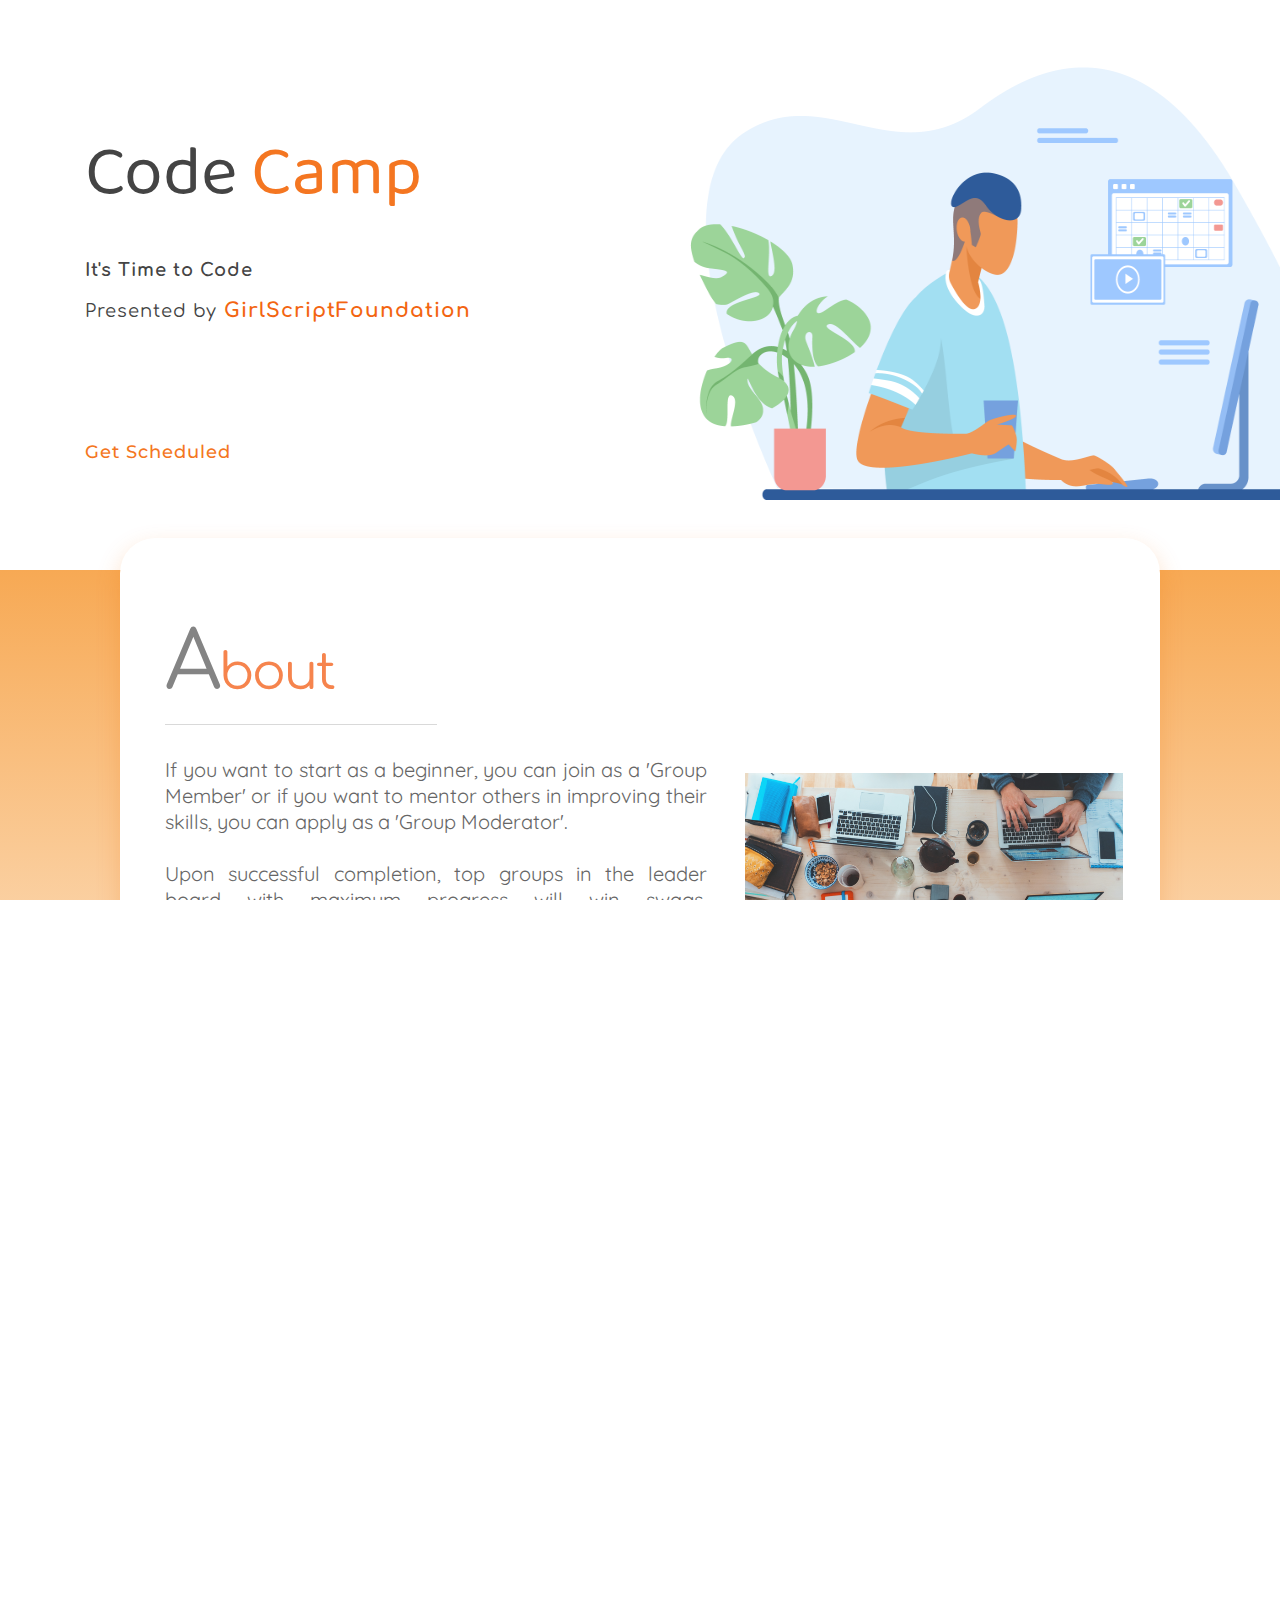
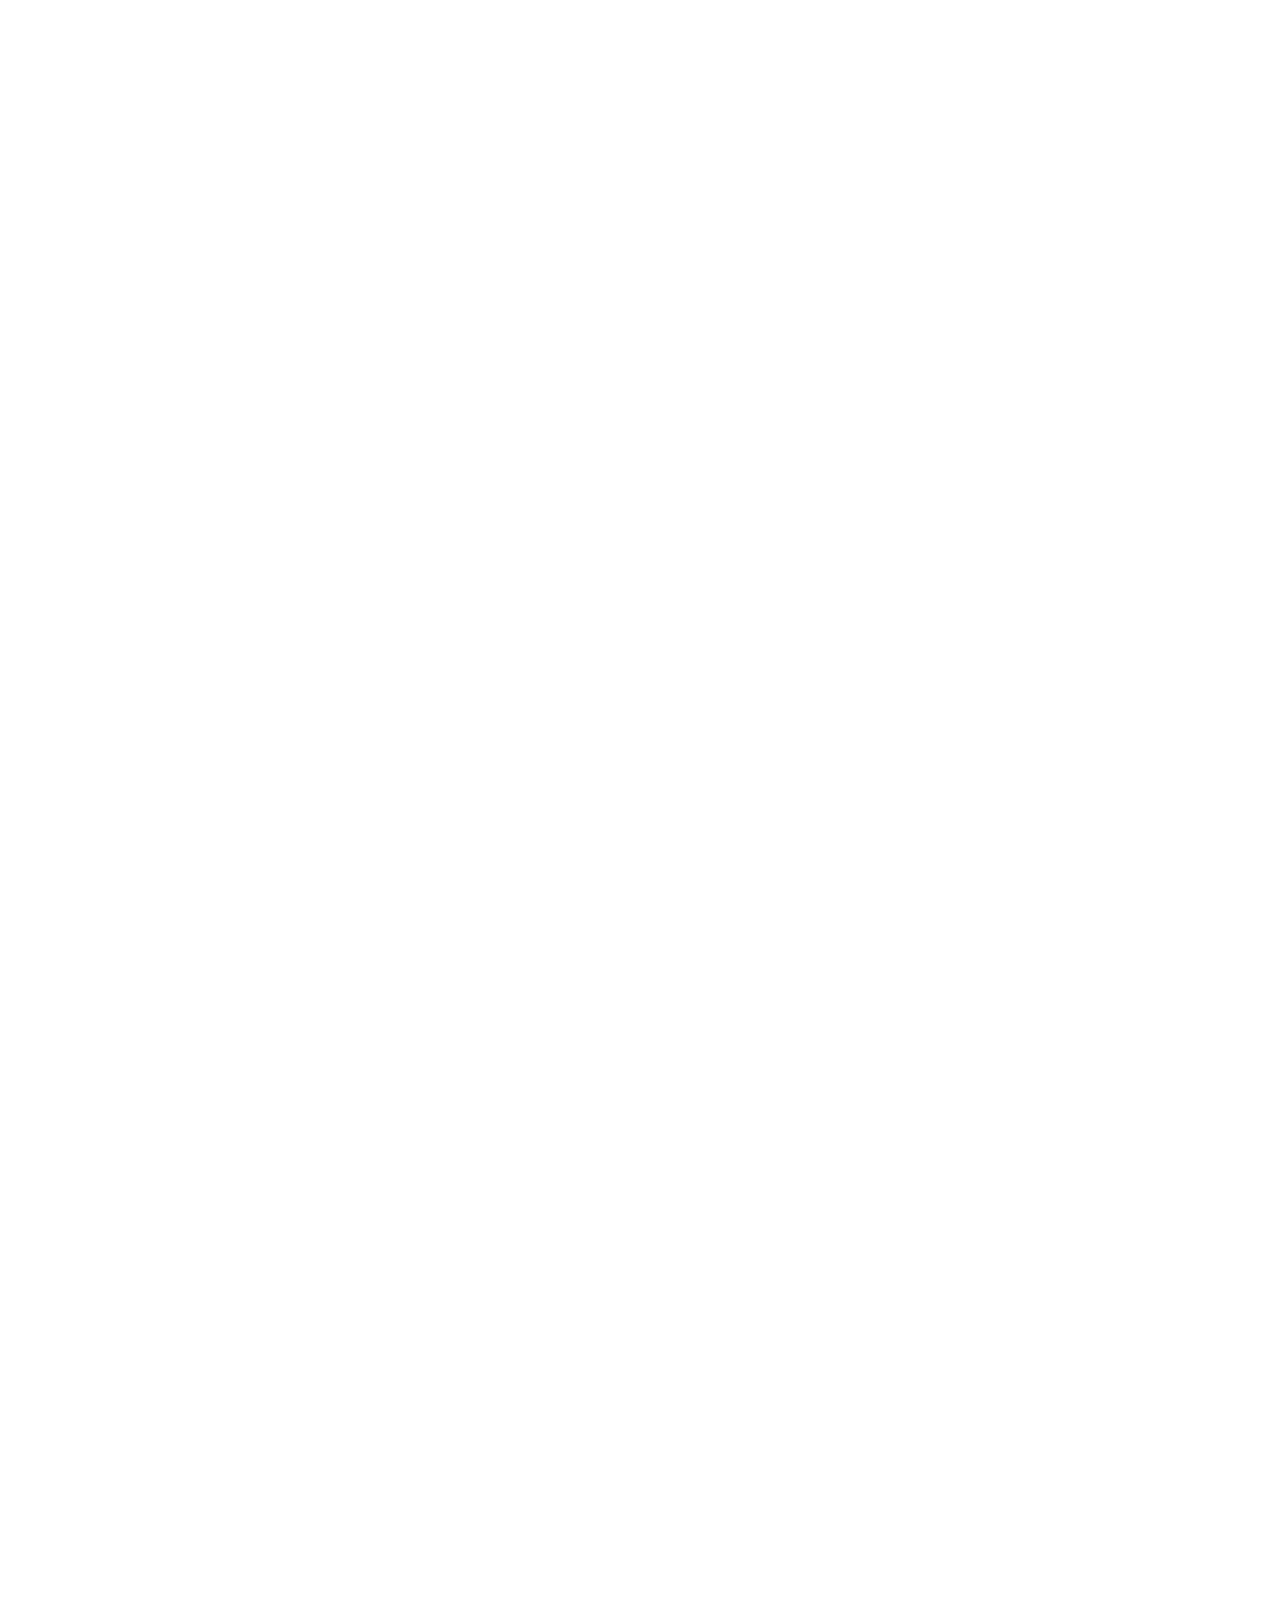
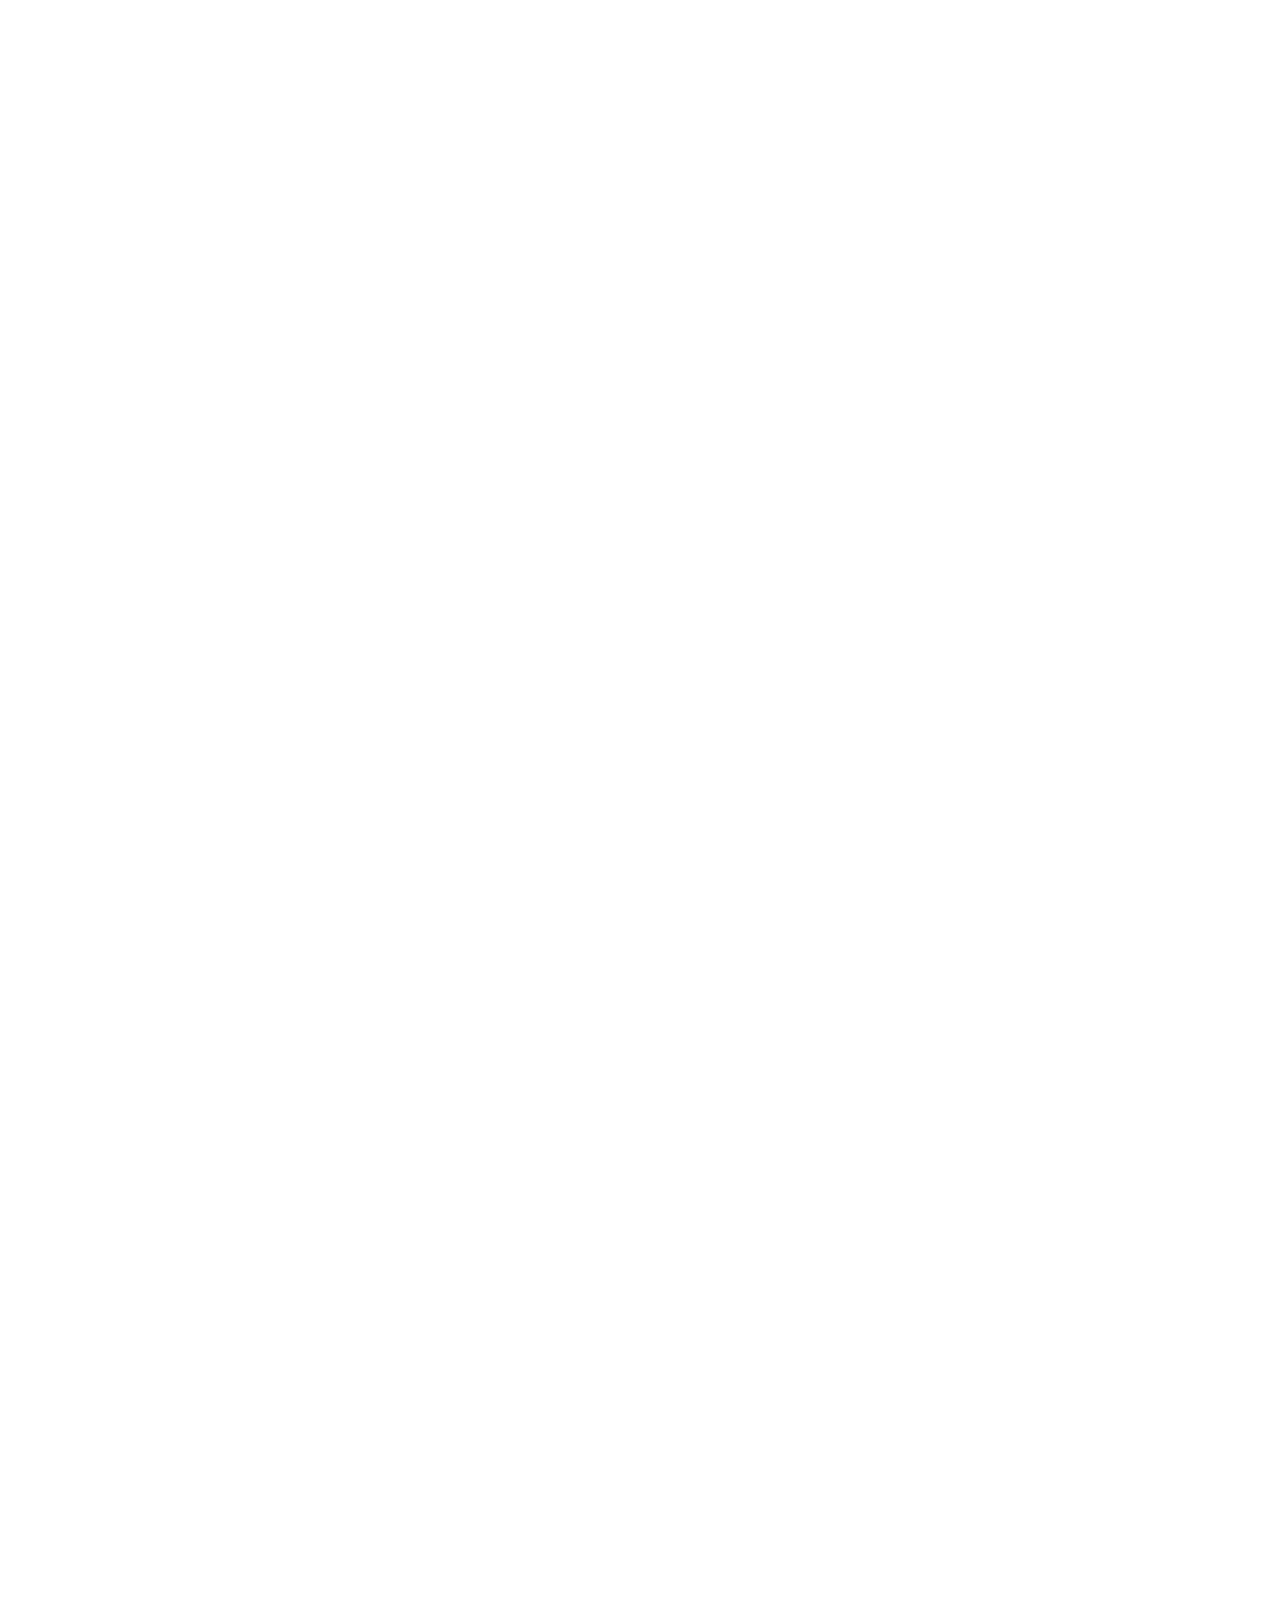
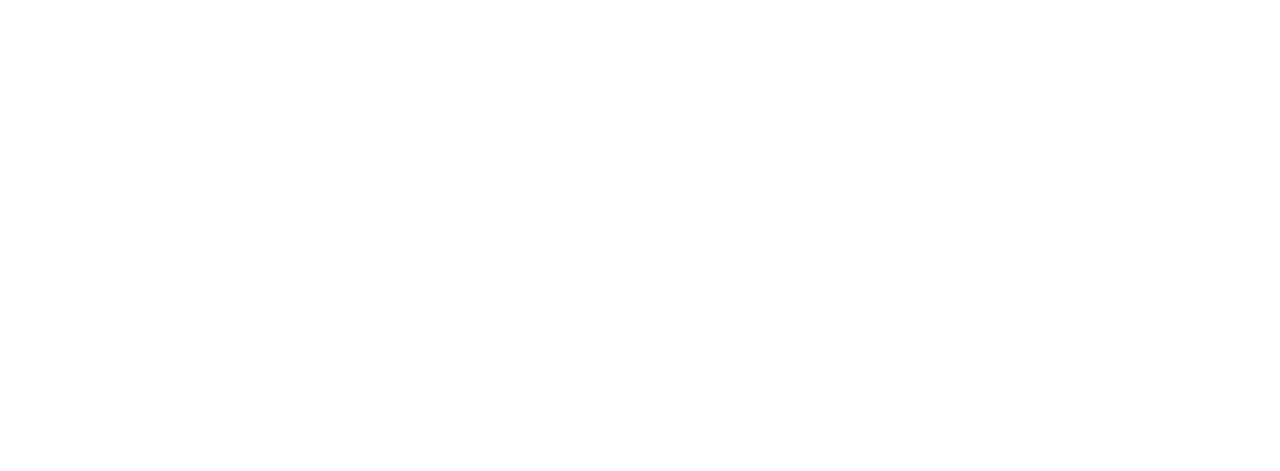
<file: event1.html>
<!DOCTYPE html>
<html lang="en">
	<head>
		<title>GirlScript Website Boilerplate | Event</title>
		<meta charset="utf-8" />
		<meta name="viewport" content="width=device-width, initial-scale=1" user-scalable="no" />
		<link rel="icon" href="assets/Images/logo/gs.png" type="image/png" sizes="16x16" />
		<!-- Google Font Api -->
		<link
			href="https://fonts.googleapis.com/css?family=Libre+Franklin:400,500,600,700,800,900&display=swap"
			rel="stylesheet"
		/>
		<!-- Font Awesome -->
		<link
			rel="stylesheet"
			href="https://cdnjs.cloudflare.com/ajax/libs/font-awesome/4.7.0/css/font-awesome.min.css"
			integrity="sha256-eZrrJcwDc/3uDhsdt61sL2oOBY362qM3lon1gyExkL0="
			crossorigin="anonymous"
		/>
		<!-- JQuery -->
		<!--JQuery minified-->
		<script
			src="https://code.jquery.com/jquery-3.5.0.min.js"
			integrity="sha256-xNzN2a4ltkB44Mc/Jz3pT4iU1cmeR0FkXs4pru/JxaQ="
			crossorigin="anonymous"
		></script>
		<!-- Bootstrap -->
		<link rel="stylesheet" href="https://maxcdn.bootstrapcdn.com/bootstrap/4.4.1/css/bootstrap.min.css" />
		<script
			src="https://cdn.jsdelivr.net/npm/popper.js@1.16.0/dist/umd/popper.min.js"
			integrity="sha384-Q6E9RHvbIyZFJoft+2mJbHaEWldlvI9IOYy5n3zV9zzTtmI3UksdQRVvoxMfooAo"
			crossorigin="anonymous"
		></script>
		<script
			src="https://stackpath.bootstrapcdn.com/bootstrap/4.4.1/js/bootstrap.min.js"
			integrity="sha384-wfSDF2E50Y2D1uUdj0O3uMBJnjuUD4Ih7YwaYd1iqfktj0Uod8GCExl3Og8ifwB6"
			crossorigin="anonymous"
		></script>
		<!-- Css Styles -->
		<link rel="stylesheet" href="css/style.css" type="text/css" />
		<link rel="stylesheet" href="css/event1.css" type="text/css" />
	</head>

	<body>
		<header>
			<div class="color-overlay-1 content-1"></div>
			<div class="container">
				<div class="row d-block">
					<div class="col-lg-6">
						<div class="heading1">Code <span id="heading-plus">Camp</span></div>
						<br />
						<p class="heading-caption caption-1">It's Time to Code</p>
						<p class="heading-caption">
							<span class="caption-2"> Presented by</span>
							<span class="font-change">GirlScriptFoundation</span>
						</p>
					</div>
					<div class="col get-info">
						<a href="#schedule">
							Get Scheduled
						</a>
					</div>
				</div>
			</div>
		</header>

		<div class="space"></div>
		<div class="event-page">
			<!-- About The Event -->
			<div class="about-box">
				<div class="animation-box">
					<div class="container-fluid">
						<div class="container-heading" id="container-heading"><span>A</span>bout</div>
						<div class="row">
							<div class="col-xl-7 col-lg-12 col-sm-12 mt-4 text-container">
								<p class="mt-2 mb-3 para" id="para">
									If you want to start as a beginner, you can join as a 'Group Member' or if you want
									to mentor others in improving their skills, you can apply as a 'Group Moderator'.<br /><br />
									Upon successful completion, top groups in the leader board with maximum progress
									will win swags, recommendations, internships and incredible like-minded friends for
									lifetime! Any form of violence or abuse or in-activeness will result into
									elimination from the program. Once the applications are closed, more details will be
									emailed to you. There is no eligibility criteria for this program, anyone from any
									part of the world can apply.If you want to start as a beginner, you can join as a
									'Group Member' or if you want to mentor others in improving their skills, you can
									apply as a 'Group Moderator'.<br /><br />
									form of violence or abuse or in-activeness will result into elimination from the
									program. Once the applications are closed, more details will be emailed to you.
								</p>
							</div>
							<div class="col-xl-5 col-lg-12 col-sm-12 text-center">
								<img src="assets/Images/event/event6.jpg" class="mt-5 ml-2 mb-4" alt="Image of event" />
							</div>
						</div>
					</div>
				</div>
			</div>
			<!-- Schedule of the Event -->
			<a id="schedule"></a>
			<div class="schedule-heading">
				<h2 class="schedule"><span>S</span>Chedule</h2>
			</div>
			<div class="row">
				<div class="schedule-box col-sm-12">
					<div class="featured-schedule-collection container-schedule">
						<div class="row">
							<div class="schedule-box" id="schedule-box">
								<!-- Will be inserted dynamically -->
							</div>
						</div>
					</div>
				</div>
			</div>
			<!-- Register -->

			<div class="mb-5 register-section">
				<div class="color-overlay-3"></div>
				<br /><br />
				<div class="container container-fluid">
					<h1 class="register-heading" id="register-heading">R<span>egister</span></h1>
					<br /><br />
					<div class="row">
						<div class="col-12 register-para" id="register-para">
							After successful registration your complete information will be stored in your profile till
							the end of this program.<br /><br />
							<span> Click the link below to register yourself for the program</span>
						</div>
					</div>
					<div class="row">
						<button onclick="location.href='registrations.html';" class="register-btn" id="register-btn">
							Register
						</button>
					</div>
					<br /><br />
				</div>
			</div>
			<!-- FAQs -->

			<div>
				<div class="container p-4">
					<div class="faq-heading" id="faq-heading">
						<h1>FAQ<span>s</span></h1>
						<div class="faq-subheading">
							Quickly find out if we've already adressed your query.
						</div>
					</div>
					<div class="faq-question" id="faq-question">
						<!-- Will be inserted dynamically -->
					</div>
				</div>
			</div>
		</div>
		<!--External JS File-->
		<script src="./scripts/app.js"></script>
		<script src="./scripts/events.js"></script>
	</body>
</html>
</file>
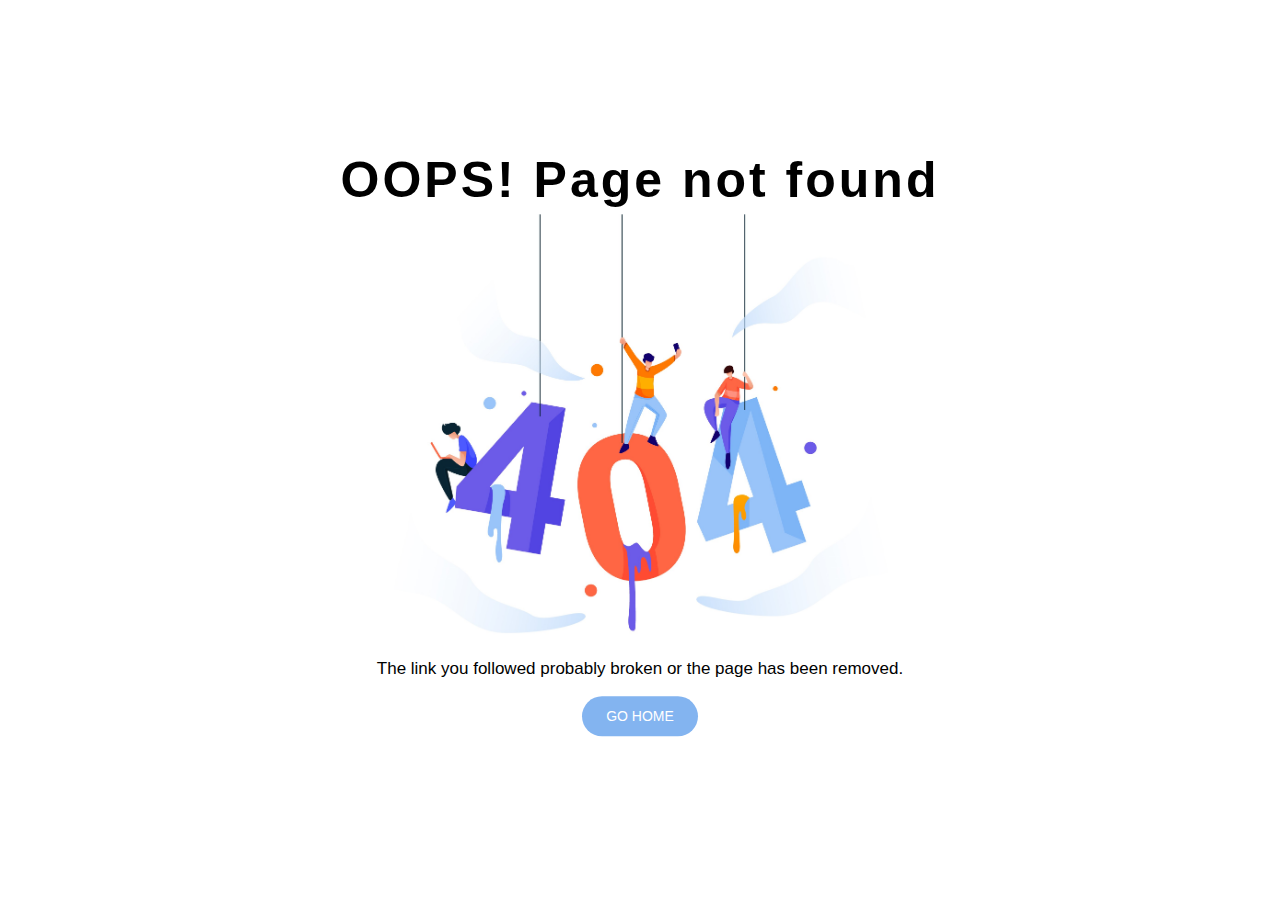
<file: error page/page-not-found.html>
<!DOCTYPE .html>
<html land="en" dir="ltr">
	<head>
		<meta charset="utf-8" />
		<meta http-equiv="x-ua-compatible" content="ie=edge" />
		<meta name="viewport" content="width=device-width, initial-scale=1.0" />
		<title>ERROR PAGE</title>
		<link rel="stylesheet" href="style.css" />
	</head>
	<body onload="redirect()">
		<div class="container">
			<h2>OOPS! Page not found</h2>
			<img class="image" src="image.jpg" >
			<p>The link you followed probably broken or the page has been removed.</p>
			<a href="../index.html">Go Home </a>
		</div>
	</body>
	<script>
		function redirect() {
			setTimeout(function () {
				window.location.replace('../index.html');
			}, 1000);
		}
	</script>
</html>
</file>
<file: css/style.css>
@import url('https://fonts.googleapis.com/css2?family=Baloo+Bhaina+2:wght@400;500;600&family=Baloo+Paaji+2:wght@400;500;600&family=Comfortaa:wght@400;500;600;700&family=Montserrat:wght@100;400;500&family=Quicksand:wght@300;400;500&family=Raleway:wght@300;400;500;600&display=swap');

html {
	height: 100%;
	font-family: 'Libre Franklin', sans-serif;
	-webkit-font-smoothing: antialiased;
	padding-top: 50px;
	margin: 0;
	padding: 0;
	scroll-behavior: smooth;
	--theme-color: #f47621;
	--bg1-color: #fff;
	--font-color: #111111;
	--bg2-color: #fff;
	--shadow-color: #191919;
	--footer-bg: #000;
	--footer-clr: #c4c4c4;
	--topBtn-bg: #f47621;
	--lgt-white: #f8f8f8;
	--heading-clr: #444;
	--eventcard: 5px 5px 15px rgba(0, 0, 0, 0.6);
	--box-clr: #fff;
	--wave1-bg: #636363;
	--wave2-bg: #b2b2b2;
	--bg-image: url('../assets/Images/logo/logo_for_boilerplate_1.png');
	--logo-image: url('../assets/Images/logo/Logo1.png');
	--box-shadow: 0 10px 25px rgba(240, 112, 0, 0.23), 0 6px 0px rgba(240, 112, 0, 0.5);
	--btn-shadow: 0 5px 10px #ff9a0e;
	--nav-bar: #fff;
	--nav-color: #f47621;
	--nav-clr: #000;
	--txt-shadow: 0px 3px 6px rgba(244, 118, 33, 0.3);
	--navbar-toggle: url("data:image/svg+xml;charset=utf8,%3Csvg viewBox='0 0 32 32' xmlns='http://www.w3.org/2000/svg'%3E%3Cpath stroke='rgba(0,0,0,1)' stroke-width='2' stroke-linecap='round' stroke-miterlimit='10' d='M4 8h24M4 16h24M4 24h24'/%3E%3C/svg%3E");
	--btn-text: #fff;
	--btn-hover: none;
}

html[data-theme='dark'] {
	--theme-color: rgb(245, 90, 43);
	--bg1-color: #121212;
	--font-color: #fff;
	--bg2-color: #272727;
	--shadow-color: #fff;
	--footer-bg: #000;
	--footer-clr: #fff;
	--topBtn-bg: #ff8723;
	--heading-clr: #fff;
	--eventcard: 0 2px 4px 0 #f47621;
	--box-clr: #202020;
	--wave1-bg: #686868;
	--wave2-bg: #b2b2b2;
	--bg-image: url('../assets/Images/logo/logo_for_boilerplate_2.png');
	--logo-image: url('../assets/Images/logo/Logo2.png');
	--box-shadow: 0 3px 14px rgba(0, 0, 0, 0.2);
	--btn-shadow: 0 3px 14px rgba(0, 0, 0, 0.2);
	--nav-bar: #000;
	--nav-color: #fff;
	--nav-clr: rgb(245, 90, 43);
	--txt-shadow: 0px 3px 6px rgba(255, 255, 255, 0.3);
	--navbar-toggle: url("data:image/svg+xml;charset=utf8,%3Csvg viewBox='0 0 32 32' xmlns='http://www.w3.org/2000/svg'%3E%3Cpath stroke='rgba(255,255,255, 1)' stroke-width='2' stroke-linecap='round' stroke-miterlimit='10' d='M4 8h24M4 16h24M4 24h24'/%3E%3C/svg%3E");
	--btn-text: #000;
	--btn-hover: whitesmoke;
}

body {
	height: 100%;
	font-family: 'Libre Franklin', sans-serif;
	-webkit-font-smoothing: antialiased;
	padding-top: 50px;
	background-color: var(--bg1-color);
	margin: 0;
	padding: 0;
}

h1,
h2,
h3,
h4,
h5,
h6 {
	margin: 0;
	color: var(--font-color);
	font-weight: 400;
	font-family: 'Libre Franklin', sans-serif;
}

h1 {
	font-size: 70px;
}

h2 {
	font-size: 36px;
}

h3 {
	font-size: 30px;
}

h4 {
	font-size: 24px;
}

h5 {
	font-size: 18px;
}

h6 {
	font-size: 16px;
}

p {
	font-size: 16px;
	font-family: 'Libre Franklin', sans-serif;
	font-weight: 400;
	line-height: 26px;
	margin: 0 0 15px 0;
}

img {
	max-width: 100%;
}

input:focus,
select:focus,
button:focus,
textarea:focus {
	outline: none;
}

a,
a:hover,
a:focus {
	text-decoration: none;
	outline: none;
	color: inherit;
}

ul,
ol {
	padding: 0;
	margin: 0;
}
#typeit {
	font-size: 8vw;
	font-weight: bold;
	color: rgb(247, 95, 39);
}
.dark-mode {
	color: var(--font-color);
}
.clr-wt {
	color: var(--bg1-color) !important;
}
.clr-theme {
	color: var(--theme-color) !important;
}
.fw-bold {
	font-weight: bold;
}
.fw-100 {
	font-weight: 100;
}
.fw-400 {
	font-weight: 400;
}
.bg-lgt-grey {
	background-color: var(--bg2-color) !important;
}
.bg-lgt-wt {
	background-color: var(--lgt-white);
}
.newsection {
	background-color: var(--bg1-color) !important;
	padding: 1rem;
}
#aboutSection {
	margin-top: 30px;
}

.fs-17px {
	font-size: 17px;
}

/*-----------
Nav bar
---------------------*/

.navbar {
	background: var(--nav-bar);
	color: var(--nav-bar);
	overflow: hidden;
	-webkit-transition: 0.4s;
	-o-transition: 0.4s;
	transition: 0.4s;
	width: 100%;
	padding: 5px;
	display: -webkit-box;
	display: -ms-flexbox;
	display: flex;
	-ms-flex-wrap: wrap;
	flex-wrap: wrap;
	-webkit-box-align: center;
	-ms-flex-align: center;
	align-items: center;
	-webkit-box-pack: justify;
	-ms-flex-pack: justify;
	justify-content: space-between;
	-webkit-box-shadow: 0px 2px 15px 0px rgba(0, 0, 0, 0.25);
	box-shadow: 0px 2px 15px 0px rgba(0, 0, 0, 0.25);
	position: fixed;
	z-index: 400;
	-webkit-transition: 0.6s;
	-o-transition: 0.6s;
}

.navbar a {
	color: var(--nav-clr);
	font-weight: bold;
	font-size: 15px;
	font-weight: 700;
	font-family: 'Josefin Sans', sans-serif;
	transition: 0.6s;
	-o-transition: 0.6s;
	transition: 0.6s;
}

.navbar ul li a:hover {
	-webkit-box-shadow: 0 5px 15px 2px rgba(0, 0, 0, 0.1);
	box-shadow: 0 5px 15px 2px rgba(0, 0, 0, 0.1);
	display: block;
	background: rgba(255, 255, 255, 0.08);
}

.navbar-expand-lg .navbar-nav .nav-link {
	font-family: 'Quicksand', sans-serif;
	padding-right: 1rem;
	padding-left: 1rem;
	border-radius: 2rem;
	letter-spacing: 1px;
}

#logo {
	width: 150px;
	-webkit-transition: 0.4s;
	-o-transition: 0.4s;
	transition: 0.4s;
	content: var(--logo-image);
}

.navbar-toggler-icon {
	background-image: var(--navbar-toggle);
	cursor: pointer;
}

a.active {
	color: var(--nav-color) !important;
	font-weight: 800 !important;
	text-shadow: var(--txt-shadow);
}

@media only screen and (max-width: 1185px) {
	.nav-item {
		font-size: 0.93rem;
	}
}

@media only screen and (max-width: 1141px) {
	.nav-item {
		font-size: 0.85rem;
	}
}

@media only screen and (max-width: 1094px) {
	.nav-item {
		font-size: 0.72rem;
	}
}

@media only screen and (max-width: 1054px) {
	.nav-item {
		font-size: 0.71rem;
	}
}

@media only screen and (max-width: 998px) {
	.nav-item {
		font-size: 0.7rem;
	}
}

.fullScreen-navigation {
	height: 100%;
	width: 100%;
	display: none;
	position: fixed;
	z-index: 1;
	top: 0;
	left: 0;
	background-color: var(--nav-bar);
}

.navigation-content {
	position: relative;
	top: 30%;
	width: 100%;
	text-align: center;
	margin-top: 30px;
}

.fullScreen-navigation a {
	padding: 8px;
	text-decoration: none;
	font-size: 25px;
	font-weight: 600 !important;
	color: var(--nav-clr);
	display: block;
	-webkit-transition: 0.6s;
	-o-transition: 0.6s;
	transition: 0.6s;
	font-weight: 100;
}

a.home {
	color: var(--nav-color) !important;
	font-weight: 800 !important;
	text-shadow: var(--txt-shadow);
}

.fullScreen-navigation a:hover .fullScreen-navigation a:focus {
	color: var(--nav-color);
}

.fullScreen-navigation .closebtn {
	position: absolute;
	top: 20px;
	right: 45px;
	font-size: 45px;
	color: var(--font-color);
}

@media screen and (max-width: 480px) {
	.navigation-content {
		margin-top: 10px;
	}

	.fullScreen-navigation a {
		font-size: 15px;
	}

	.fullScreen-navigation .closebtn {
		font-size: 40px;
		top: 15px;
		right: 20px;
	}
}

/*---------------------
  Counter Section
-----------------------*/

.heading {
	font-family: 'Baloo Bhaina 2', sans-serif;
	font-size: 45px;
	color: var(--heading-clr);
}

.about-para {
	font-family: 'Quicksand', sans-serif;
	letter-spacing: 1px;
	font-size: 18px;
}

.about-para span {
	color: var(--theme-color);
}
.about-para .italic {
	color: #777;
}

.about-para + ul {
	font-family: 'Quicksand', sans-serif;
	letter-spacing: 1px;
	font-size: 18px;
}

.join-us {
	font-family: 'Quicksand', sans-serif;
	font-size: 25px;
	color: var(--font-color);
}

.achieve-content {
	font-family: 'Quicksand', sans-serif;
	font-size: 25px;
}

.containersection {
	background-color: var(--bg2-color);
}

.counter-section {
	background: var(--shadow-color);
	padding-top: 755px;
	margin-top: -640px;
	padding-bottom: 70px;
}

.counter-text {
	margin-bottom: 40px;
}

.counter-text .section-title {
	text-align: left;
	margin-bottom: 50px;
}

.counter-item {
	margin-bottom: 30px;
	position: relative;
}

.counter-item .ci-text {
	padding-left: 150px;
}

.counter-item .ci-text p {
	font-family: 'Quicksand', sans-serif;
	letter-spacing: 0.5px;
}

.counter-item .ci-text h4 {
	font-family: 'Comfortaa', sans-serif;
	font-size: 22px;
	color: var(--font-color);
	font-weight: 700;
	margin-bottom: 12px;
}
/*-----------------
Parallax section
-------------------*/
.parallax1 {
	background-image: url('https://www.gssoc.tech/images/0.jpg');
	width: 100%;
	height: 40px;
	background-attachment: fixed;
	background-position: center;
	background-repeat: no-repeat;
	background-size: cover;
}

.parashadow {
	background: var(--bg1-color);
	position: relative;
	-webkit-filter: grayscale(100%);
	filter: grayscale(100%);
	opacity: 0.4;
	height: 40px;
	width: 100%;
}

/*---------------------
 Team Section
 ----------------------*/
.team-section {
	background: var(--bg1-color);
	padding: 50px;
}

.team-card {
	background-color: transparent;
	width: 300px;
	height: 400px;
	-webkit-perspective: 1000px;
	perspective: 1000px;
}

.team-card-inner {
	position: relative;
	width: 100%;
	height: 100%;
	text-align: center;
	-webkit-transition: -webkit-transform 0.6s;
	transition: -webkit-transform 0.6s;
	-o-transition: transform 0.6s;
	transition: transform 0.6s;
	transition: transform 0.6s, -webkit-transform 0.6s;
	-webkit-transform-style: preserve-3d;
	transform-style: preserve-3d;
	-webkit-box-shadow: 0 4px 8px 0 rgba(0, 0, 0, 0.2);
	box-shadow: 0 4px 8px 0 rgba(0, 0, 0, 0.2);
}

.team-card:hover .team-card-inner {
	-webkit-transform: rotateY(180deg);
	transform: rotateY(180deg);
}

.team-card-front,
.team-card-back {
	position: absolute;
	width: 100%;
	height: 100%;
	-webkit-backface-visibility: hidden;
	backface-visibility: hidden;
}

.team-card-back {
	-webkit-transform: rotateY(180deg);
	transform: rotateY(180deg);
}
.center-div {
	width: 100%;
	height: auto;
	position: absolute;
	top: 50%;
	left: 50%;
	transform: translate(-50%, -50%);
	-ms-transform: translate(-50%, -50%);
	-webkit-transform: translate(-50%, -50%);
}

.img-logo {
	content: var(--bg-image);
	padding-left: 2rem;
	padding-right: 2rem;
}

/* footer */

/* Svg wave */

svg {
	width: 100%;
	overflow: visible;
}

.wave {
	-webkit-animation: wave 3s linear;
	animation: wave 3s linear;
	-webkit-animation-iteration-count: infinite;
	animation-iteration-count: infinite;
	fill: var(--footer-bg);
}
.drop {
	fill: var(--footer-bg);
	-webkit-animation: drop 3.2s linear infinite normal;
	animation: drop 3.2s linear infinite normal;
	stroke: var(--footer-bg);
	stroke-width: 0.5;
	-webkit-transform: translateY(25px);
	-ms-transform: translateY(25px);
	transform: translateY(25px);
	transform-box: fill-box;
	-webkit-transform-origin: 50% 100%;
	-ms-transform-origin: 50% 100%;
	transform-origin: 50% 100%;
}
.drop2 {
	-webkit-animation-delay: 3s;
	animation-delay: 3s;
	-webkit-animation-duration: 3s;
	animation-duration: 3s;
}
.drop3 {
	-webkit-animation-delay: -2s;
	animation-delay: -2s;
	-webkit-animation-duration: 3.4s;
	animation-duration: 3.4s;
}
.drop4 {
	-webkit-animation-delay: 1.7s;
	animation-delay: 1.7s;
}
.drop5 {
	-webkit-animation-delay: 2.7s;
	animation-delay: 2.7s;
	-webkit-animation-duration: 3.1s;
	animation-duration: 3.1s;
}
.drop6 {
	-webkit-animation-delay: -2.1s;
	animation-delay: -2.1s;
	-webkit-animation-duration: 3.2s;
	animation-duration: 3.2s;
}
.gooeff {
	-webkit-filter: url(#goo);
	filter: url(#goo);
	fill: var(--footer-bg);
}

#wave1 {
	fill: var(--footer-bg);
}
#wave2 {
	-webkit-animation-duration: 5s;
	animation-duration: 5s;
	animation-direction: reverse;
	fill: var(--wave1-bg);
}

#wave3 {
	-webkit-animation-duration: 7s;
	animation-duration: 7s;
	fill: var(--wave2-bg);
}

@-webkit-keyframes drop {
	0% {
		-webkit-transform: translateY(25px);
		transform: translateY(25px);
	}
	30% {
		-webkit-transform: translateY(-10px) scale(0.1);
		transform: translateY(-10px) scale(0.1);
	}
	30.001% {
		-webkit-transform: translateY(25px) scale(1);
		transform: translateY(25px) scale(1);
	}
	70% {
		-webkit-transform: translateY(25px);
		transform: translateY(25px);
	}
	100% {
		-webkit-transform: translateY(-10px) scale(0.1);
		transform: translateY(-10px) scale(0.1);
	}
}

@keyframes drop {
	0% {
		-webkit-transform: translateY(25px);
		transform: translateY(25px);
	}
	30% {
		-webkit-transform: translateY(-10px) scale(0.1);
		transform: translateY(-10px) scale(0.1);
	}
	30.001% {
		-webkit-transform: translateY(25px) scale(1);
		transform: translateY(25px) scale(1);
	}
	70% {
		-webkit-transform: translateY(25px);
		transform: translateY(25px);
	}
	100% {
		-webkit-transform: translateY(-10px) scale(0.1);
		transform: translateY(-10px) scale(0.1);
	}
}
@-webkit-keyframes wave {
	to {
		-webkit-transform: translateX(-100%);
		transform: translateX(-100%);
	}
}
@keyframes wave {
	to {
		-webkit-transform: translateX(-100%);
		transform: translateX(-100%);
	}
}

footer {
	background: var(--footer-bg);
	padding: 20px 0;
	overflow-x: hidden;
}

.logo {
	width: 150px;
	display: block;
}

.social-media {
	margin-top: 3%;
	-webkit-box-align: center;
	-ms-flex-align: center;
	align-items: center;
}

.footer-h2,
.footer-h3 {
	font-family: 'Comfortaa', sans-serif;
	margin-top: 2%;
	color: var(--footer-clr);
}

.social-media a {
	margin-right: 25px;
	font-size: 26px;
	text-decoration: none;
}

.social-media a:hover {
	-webkit-transition: 0.5s;
	-o-transition: 0.5s;
	transition: 0.5s;
}

a.fa-instagram,
a.fa-twitter,
a.fa-github,
a.fa-linkedin {
	color: var(--theme-color);
}

.fa-twitter:hover {
	color: #00acee;
}

.fa-instagram:hover {
	color: #fb39a4;
}

.fa-github:hover {
	color: #4c3372;
}

.fa-linkedin:hover {
	color: #0e76a8;
}

.btn-spl {
	font-family: 'Quicksand', sans-serif;
	border-radius: 10em;
	color: var(--footer-clr);
	border-color: orangeOrange;
	width: 100px;
	height: 42px;
	border: 1.5px solid var(--theme-color);
	-webkit-transition: all 300ms ease-in;
	-o-transition: all 300ms ease-in;
	transition: all 300ms ease-in;
	letter-spacing: 1px;
	border-radius: 5px;
}

.btn-spl:hover {
	background-color: orangeOrange;
	color: white;
	background: var(--theme-color);
}

.right-col h1 {
	font-size: 26px;
}

.border {
	width: 280px;
	height: 3px;
	background: orangeOrange;
	color: orangeOrange;
	border-style: none !important;
	margin: 0 auto;
}

.footer-p {
	font-family: 'Quicksand', sans-serif;
	margin-top: 1%;
	color: var(--footer-clr);
	letter-spacing: 1px;
}
.footer-h {
	font-family: 'Quicksand', sans-serif;
	color: #fff;
}

.txtb {
	font-family: 'Quicksand', sans-serif;
	-webkit-box-flex: 1;
	-ms-flex: 1;
	flex: 1;
	padding: 10px 32px;
	font-size: 16px;
	color: #293043;
	background: #ddd;
	border: none;
	font-weight: 700;
	outline: none;
	border-radius: 30px;
	min-width: 260px;
}

.txtb::placeholder {
	font-family: 'Quicksand', sans-serif;
}

.txtb:focus.txtb:invalid {
	border: 3px solid orangeOrange;
}

.txtb:valid {
	border: 3px solid var(--theme-color);
}

.page-content {
	min-height: 100vh;
	font-size: 40px;
	display: -webkit-box;
	display: -ms-flexbox;
	display: flex;
	-webkit-box-align: center;
	-ms-flex-align: center;
	align-items: center;
	-webkit-box-pack: center;
	-ms-flex-pack: center;
	justify-content: center;
}

/*---------------------
  Achievements Style
-----------------------*/

.wrapper {
	text-align: center;
}

.button2 {
	border-radius: 15px;
}

.btn-3 {
	color: black;
}

.btn-3:hover {
	border: 4px solid transparent;
}

.card:hover {
	-webkit-box-shadow: -1px 9px 40px -12px rgba(65, 232, 234, 0.75);
	box-shadow: -1px 9px 40px -12px rgba(65, 132, 234, 0.75);
	-webkit-transform: translateY(-10px);
	-ms-transform: translateY(-10px);
	transform: translateY(-10px);
	-webkit-transition: all 0.2s ease-out;
	-o-transition: all 0.2s ease-out;
	transition: all 0.2s ease-out;
}

.mt-5 h2 {
	text-align: center;
	padding-bottom: 20px;
	font-weight: bold;
	letter-spacing: normal;
}

.mt-5 button {
	margin: auto;
	display: block;
	color: white;
	background-color: #ff9933;
}

.about--part1 {
	opacity: 0;
}

.about--part1.animated {
	opacity: 1;
}

/*---------------------
 Initiatives Section
 ----------------------*/
.program-section {
	background: var(--bg1-color);
	padding: 30px;
	-webkit-perspective: 700px;
	perspective: 700px;
}

@media screen and (max-width: 1024px) {
	.center-div {
		top: 30%;
	}
	section.module.parallax-spl {
		height: 55vh;
	}
}
@media screen and (max-width: 770px) {
	.center-div h1 {
		font-size: 40px;
	}
	.section-title h2 {
		font-size: 30px;
	}
	.vertical {
		display: hidden;
	}
}
@media screen and (max-width: 600px) {
	section.module.parallax-spl {
		height: 70vh;
	}
	.center-div {
		top: 40%;
	}

	.section-title h2 {
		line-height: 1.5em;
		text-align: center;
	}
	.counter-text .btn {
		position: relative;
		left: 50%;
		-webkit-transform: translateX(-50%);
		-ms-transform: translateX(-50%);
		transform: translateX(-50%);
	}

	.vertical {
		left: 8%;
		margin-top: 45%;
		height: 352px;
	}

	.border {
		margin-left: 19%;
	}
}

/*-----------------
  Achievements
  -------------------*/

#my-canvas {
	position: absolute;
}

@media only screen and (max-width: 1200px) {
	#my-canvas {
		width: 940px;
		height: 484px;
	}
}

@media only screen and (max-width: 990px) {
	#my-canvas {
		width: 700px;
		height: 562px;
	}
}

@media only screen and (max-width: 768px) {
	#my-canvas {
		display: none;
	}
}

.atitle h2 {
	font-size: 4vw;
	color: var(--font-color);
}

.vertical {
	border-left: 6px solid var(--theme-color);
	height: 280px;
	position: absolute;
	left: 45%;
}

.counter-item .ci-number {
	font-family: 'Quicksand', sans-serif;
	font-size: 46px;
	color: var(--font-color);
	font-weight: 700;
	line-height: 50px;
	position: absolute;
	left: 0;
	top: 0;
}

.counter-item .ci-text h4 {
	font-size: 22px;
	color: var(--font-color);
	font-weight: 700;
	margin-bottom: 12px;
}

.gotopbtn {
	position: fixed;
	width: 50px;
	height: 50px;
	background: var(--theme-color);
	bottom: 40px;
	right: 50px;
	text-decoration: none;
	text-align: center;
	line-height: 50px;
	color: white;
	z-index: 200;
	font-size: 22px;
	border-radius: 100%;
	-webkit-box-shadow: 0 2px 7px 0px #000;
	box-shadow: 0 2px 7px 0px #000;
	cursor: pointer;
	opacity: 0;
	visibility: hidden;
	-webkit-transition: opacity ease-in-out 0.4s, visibility ease-in-out 0.4s;
	-o-transition: opacity ease-in-out 0.4s, visibility ease-in-out 0.4s;
	transition: opacity ease-in-out 0.4s, visibility ease-in-out 0.4s;
}
.gotopbtn i {
	position: absolute;
	top: 47%;
	left: 50%;
	-webkit-transform: translate(-50%, -50%);
	-ms-transform: translate(-50%, -50%);
	transform: translate(-50%, -50%);
}
@media only screen and (max-width: 464px) {
	.gotopbtn {
		bottom: 20px;
		right: 15px;
	}
}

@media only screen and (max-width: 992px) {
	.program-section {
		padding: 20px;
		-webkit-perspective: 700px;
		perspective: 700px;
	}
	input:checked + .slider {
		border-color: #fcfcfc !important;
	}
}

@media only screen and (max-width: 767px) {
	.program-section {
		padding: 30px;
	}
}
/*Buttons*/

.center-btn-settings {
	border: none;
	cursor: pointer;
	position: relative;
	margin: 0 auto;
	display: block;
	padding: 10px 40px;
	font-size: 16px;
	color: var(--btn-text);
	font-weight: 700;
	background: var(--theme-color);
	width: 200px;
	font-family: 'Comfortaa', sans-serif;
	border-radius: 10px;
	box-shadow: 0 3px 14px rgba(0, 0, 0, 0.2);
	-webkit-box-shadow: 0 3px 14px rgba(0, 0, 0, 0.2);
	-webkit-transition-property: color;
	transition-property: color;
	-webkit-transition: 0.6s;
	-o-transition: 0.6s;
	transition: 0.6s;
}

.center-btn-settings:hover {
	box-shadow: var(--btn-shadow);
	-webkit-box-shadow: var(--btn-shadow);
	color: var(--btn-hover);
}

.prodisplay {
	display: none;
}

/*----Feature Cards Section -------*/
.feature-cards {
	max-width: 1140px;
	margin: 0 auto;
	display: -webkit-box;
	display: -ms-flexbox;
	display: flex;
	-webkit-box-pack: space-evenly;
	-ms-flex-pack: space-evenly;
	justify-content: space-evenly;
	-webkit-box-align: center;
	-ms-flex-align: center;
	align-items: center;
	margin-bottom: 4rem;
}

@media only screen and (max-width: 872px) {
	.feature-cards {
		-webkit-box-orient: vertical;
		-webkit-box-direction: normal;
		-ms-flex-direction: column;
		flex-direction: column;
	}
}

@media only screen and (max-width: 872px) {
	.feature-cards {
		margin-bottom: 0rem;
	}
}
.ih-item {
	position: relative;
	-webkit-transition: all 0.35s ease-in-out;
	-o-transition: all 0.35s ease-in-out;
	transition: all 0.35s ease-in-out;
}
.ih-item,
.ih-item * {
	-webkit-box-sizing: border-box;
	box-sizing: border-box;
}
.ih-item a {
	color: var(--font-color);
	cursor: pointer;
}
.ih-item a:hover {
	text-decoration: none;
}
.ih-item img {
	width: 100%;
	height: 100%;
	-o-object-fit: cover;
	object-fit: cover;
}

.ih-item.circle {
	position: relative;
	width: 16rem;
	height: 16rem;
	border-radius: 5%;
}
.ih-item.circle .img {
	position: relative;
	width: 220px;
	height: 220px;
	border-radius: 5%;
	-webkit-box-shadow: 8px 8px 8px rgba(0, 0, 0, 0.2);
	box-shadow: 8px 8px 8px rgba(0, 0, 0, 0.2);
}
.ih-item.circle .img:before {
	position: absolute;
	display: block;
	content: '';
	width: 100%;
	height: 100%;
	border-radius: 5%;
	-webkit-box-shadow: inset 0 0 0 16px rgba(255, 255, 255, 0.6), 0 1px 2px rgba(255, 255, 255, 0.6);
	box-shadow: inset 0 0 0 16px rgba(255, 255, 255, 0.6), 0 1px 2px rgba(255, 255, 255, 0.6);
	-webkit-transition: all 0.35s ease-in-out;
	-o-transition: all 0.35s ease-in-out;
	transition: all 0.35s ease-in-out;
}
.ih-item.circle .img img {
	border-radius: 5%;
	-webkit-box-shadow: 0 4px 8px 0 rgba(0, 0, 0, 0.2), 0 6px 20px 0 rgba(0, 0, 0, 0.19);
	box-shadow: 0 4px 8px 0 rgba(0, 0, 0, 0.2), 0 6px 20px 0 rgba(0, 0, 0, 0.19);
}
.ih-item.circle .info {
	position: absolute;
	top: 0;
	bottom: 0;
	left: 0;
	right: 0;
	text-align: center;
	border-radius: 5%;
	-webkit-backface-visibility: hidden;
	backface-visibility: hidden;
}

.ih-item.square {
	position: relative;
	width: 316px;
	height: 216px;
	border: 8px solid var(--bg1-color);
	-webkit-box-shadow: 1px 1px 3px rgba(255, 255, 255, 0.6);
	box-shadow: 1px 1px 3px rgba(255, 255, 255, 0.6);
}
.ih-item.square .info {
	position: absolute;
	top: 0;
	bottom: 0;
	left: 0;
	right: 0;
	text-align: center;
	-webkit-backface-visibility: hidden;
	backface-visibility: hidden;
}

.ih-item.circle.effect .img {
	position: absolute;
	top: 10px;
	bottom: 0;
	left: 10px;
	right: 0;
	width: auto;
	height: auto;
}
.ih-item.circle.effect .img:before {
	display: none;
}
.ih-item.circle.effect1.colored .info {
	background: #1a4a72;
	background: rgba(26, 74, 114, 0.6);
}
.ih-item.circle.effect .info {
	top: 10px;
	bottom: 0;
	left: 10px;
	right: 0;
	background: #333333;
	background: rgba(0, 0, 0, 0.6);
	opacity: 0;
	-webkit-transition: all 0.8s ease-in-out;
	-o-transition: all 0.8s ease-in-out;
	transition: all 0.8s ease-in-out;
}
.ih-item.circle.effect .info h3 {
	font-family: 'Quicksand', sans-serif;
	color: #ddd;
	text-transform: uppercase;
	position: relative;
	letter-spacing: 2px;
	font-size: 22px;
	margin: 40px 22px 0 30px;
	padding: 55px 0 0 0;
	height: 120px;
	text-shadow: 0 0 1px var(--bg1-color), 0 1px 2px rgba(0, 0, 0, 0.3);
}

.ih-item.circle.effect a:hover .info {
	opacity: 1;
}

/*------Initiatives Section--------*/

.initiatives-cards {
	display: -webkit-box;
	display: -ms-flexbox;
	display: flex;
	-webkit-box-pack: space-evenly;
	-ms-flex-pack: space-evenly;
	justify-content: space-evenly;
	-webkit-box-align: center;
	-ms-flex-align: center;
	align-items: center;
	margin: 1rem auto;
	max-width: 1140px;
}

.upper,
.lower {
	display: -webkit-box;
	display: -ms-flexbox;
	display: flex;
	-ms-flex-pack: distribute;
	justify-content: space-around;
	-webkit-box-align: center;
	-ms-flex-align: center;
	align-items: center;
	-webkit-box-flex: 0;
	-ms-flex: 0 0 50%;
	flex: 0 0 50%;
}
.flip-card {
	width: 13rem;
	height: 13rem;
	-webkit-perspective: 62.5rem;
	perspective: 62.5rem;
	cursor: pointer;
	background-color: var(--bg2-color);
}

.flip-card-content {
	-webkit-transition: -webkit-transform 0.6s ease-in-out;
	transition: -webkit-transform 0.6s ease-in-out;
	-o-transition: transform 0.6s ease-in-out;
	transition: transform 0.6s ease-in-out;
	transition: transform 0.6s ease-in-out, -webkit-transform 0.6s ease-in-out;
	-webkit-transform-style: preserve-3d;
	transform-style: preserve-3d;
	position: relative;
}

.flip-card-front {
	width: 13rem;
	height: 13rem;
	padding: 0.5rem;
	position: absolute;
	top: 0;
	left: 0;
	-webkit-backface-visibility: hidden;
	backface-visibility: hidden;
	-webkit-box-shadow: 0 4px 8px 0 rgba(0, 0, 0, 0.2);
	box-shadow: 0 4px 8px 0 rgba(0, 0, 0, 0.2);
}

.flip-card-head {
	font-family: 'Comfortaa', sans-serif;
	font-size: 16px;
	color: var(--theme-color);
	text-transform: uppercase;
	text-align: center;
	letter-spacing: 1.5px;
	margin: 1rem;
}

.flip-card-head span {
	display: block;
}

.flip-card-img {
	width: 5rem;
	height: 5rem;
	margin: 0 auto;
}

.flip-img {
	width: 100%;
	height: 100%;
	text-align: center;
}

.flip-card-back {
	width: 13rem;
	height: 13rem;
	padding: 0.5rem 1rem;
	text-align: center;
	position: absolute;
	top: 0;
	left: 0;
	-webkit-backface-visibility: hidden;
	backface-visibility: hidden;
	background-color: var(--theme-color);
	color: var(--bg1-color);
	-webkit-transform: rotateY(180deg);
	transform: rotateY(180deg);
}

@media only screen and (hover: none) and (pointer: coarse) {
	.initiatives-cards {
		margin-bottom: 18rem;
	}

	.flip-card {
		-webkit-perspective: 0;
		perspective: 0;
	}
	.flip-card-content {
		position: static;
	}

	.flip-card-front {
		position: static;
	}

	.flip-card-back {
		position: static;
		-webkit-transform: rotateY(0deg);
		transform: rotateY(0deg);
	}

	.flip-card:hover .flip-card-content {
		display: block;
	}
}

.flip-card-detail {
	font-family: 'Comfortaa', sans-serif;
	font-size: 0.85rem;
	color: white;
}

.flip-card:hover .flip-card-content {
	-webkit-transform: rotateY(180deg);
	transform: rotateY(180deg);
}

@media only screen and (hover: none) and (pointer: coarse) {
	.flip-card:hover .flip-card-content {
		-webkit-transform: rotateY(0deg);
		transform: rotateY(0deg);
	}
}

@media only screen and (max-width: 1014px) {
	.initiatives-cards {
		max-width: 90%;
		margin: 0 auto;
	}

	.upper,
	.lower {
		-webkit-box-orient: vertical;
		-webkit-box-direction: normal;
		-ms-flex-direction: column;
		flex-direction: column;
	}

	.flip-card {
		margin: 1rem 0rem;
	}
}

@media only screen and (max-width: 632px) {
	.initiatives-cards {
		-webkit-box-orient: vertical;
		-webkit-box-direction: normal;
		-ms-flex-direction: column;
		flex-direction: column;
	}
}

@media only screen and (max-width: 1017px) and (hover: none) and (pointer: coarse) {
	.upper {
		-ms-flex-line-pack: start;
		align-content: flex-start;
	}
	.lower {
		margin-bottom: 2rem;
		-ms-flex-line-pack: start;
		align-content: flex-start;
	}

	.flip-card {
		margin-bottom: 16rem;
	}
}
/* fooet and logo */

@media only screen and (max-width: 770px) {
	#footer-c {
		-webkit-box-align: center;
		-ms-flex-align: center;
		align-items: center;
		text-align: center;
	}
}
@media only screen and (max-width: 770px) {
	.logo {
		display: -webkit-box;
		display: -ms-flexbox;
		display: flex;
		-webkit-box-pack: center;
		-ms-flex-pack: center;
		justify-content: center;
		margin: auto;
	}
}

/* DARK THEME BUTTON*/

.switch {
	position: relative;
	display: inline-block;
	width: 62px;
	height: 33px;
	margin-bottom: 0;
}

.switch input {
	opacity: 0;
	width: 5rem;
	height: 1rem;
}

.slider {
	position: absolute;
	cursor: pointer;
	top: 0;
	left: 0;
	right: 0;
	bottom: 0;
	border-radius: 30px;
	border: 2px solid rgb(0, 204, 255);
	background-color: #81c0d5;
	-webkit-transition: all 0.4s;
	transition: all 0.4s;
}

.slider:before {
	position: absolute;
	content: '';
	height: 22px;
	width: 22px;
	left: 4px;
	bottom: 3px;
	border-radius: 50%;
	background-color: #f5eb42;
	border: 2px solid #e4c74d;
	-webkit-transition: 0.4s;
	transition: 0.4s;
}
.cloud {
	position: absolute;
	top: 50%;
	width: 30px;
	height: 20px;
}
.stars {
	position: absolute;
	width: 100%;
	height: 100%;
	left: 0;
	top: 0;
	display: none;
	cursor: pointer;
}
.stars span {
	position: absolute;
	display: inline-block;
	background-color: #fcfcfc;
	height: 5px;
	width: 5px;
	border-radius: 50%;
}
.stars span:first-child {
	right: 10px;
	top: 4px;
}
.stars span:last-child {
	top: 50%;
	left: 15%;
	height: 8px;
	width: 8px;
}
.stars span:nth-child(2) {
	bottom: 4px;
	right: 25px;
}
.stars span:nth-child(3) {
	left: 20px;
	top: 3px;
	opacity: 0.7;
}
.stars span:nth-child(4) {
	right: 10px;
	bottom: 15px;
	opacity: 0.6;
	height: 7px;
	width: 7px;
	background-color: rgb(192, 192, 192);
}
input:checked ~ .cloud {
	display: none;
}
input:checked ~ .stars {
	display: block;
}
input:checked + .slider {
	background-color: #484848;
	border-color: #202020;
}
input:checked + .slider:before {
	border-color: #dee1c5;
	background-color: #fffdf2;
}
input:focus + .slider {
	box-shadow: 0 0 1px #2196f3;
}

input:checked + .slider:before {
	-webkit-transform: translateX(22px);
	-ms-transform: translateX(22px);
	transform: translateX(22px);
}

/* Recent Event section */
.recent-event-section {
	border-left: 12px solid var(--theme-color);
	border-right: 12px solid var(--theme-color);
}
.conclusion-container {
	background-color: var(--theme-color);
	padding: 20px;
	border-radius: 50px;
	-webkit-box-shadow: var(--eventcard);
	box-shadow: var(--eventcard);
}
.pl-80px {
	padding-left: 80px;
}
.box {
	background-color: var(--box-clr);
}
.color {
	color: var(--font-color);
	font-family: 'Quicksand', sans-serif;
}
.event-heading {
	color: var(--theme-color);
	font-family: 'Baloo Bhaina 2', sans-serif;
	font-size: 3rem;
}
.event-para {
	color: var(--font-color);
	font-family: 'Quicksand', sans-serif;
}

/*Card Designing*/

.myDiv {
	-webkit-transition: all 1s;
	-o-transition: all 1s;
	transition: all 1s;
	border-radius: 20px;
	cursor: pointer;
	-webkit-box-shadow: var(--box-shadow);
	box-shadow: var(--box-shadow);
	padding: 10px;
	background-color: var(--bg2-color);
}

.spacing {
	padding-left: 60px;
}

.myDiv1 {
	-webkit-transition: all 1s;
	-o-transition: all 1s;
	transition: all 1s;
	border-radius: 20px;
	cursor: pointer;
	-webkit-box-shadow: var(--box-shadow);
	box-shadow: var(--box-shadow);
	padding: 15px;
	background-color: var(--bg2-color);
}

@media only screen and (max-width: 760px) {
	.spacing {
		padding-left: 10px;
	}
	.fw-bold {
		font-size: 30px;
	}
}

/* Front image animation */

.wrap {
	margin: 0;
	padding: 0;
	width: 100%;
	height: 100vh;
	overflow-x: hidden;
}

.wrap {
	position: relative;
}

.sp-content {
	position: absolute;
	width: 100%;
	height: 100%;
	left: 0px;
	top: 0px;
	z-index: 200;
	overflow-x: hidden;
}
.sp-container h2 {
	font-family: 'Baloo Bhaina 2', sans-serif;
	position: absolute;
	top: 50%;
	line-height: 100px;
	height: 90px;
	margin-top: -50px;
	font-size: 70px;
	width: 100%;
	text-align: center;
	color: transparent;
	-webkit-animation: blurFadeInOut 3s ease-in backwards;
	animation: blurFadeInOut 3s ease-in backwards;
}

.frame-3 span {
	color: var(--theme-color) !important;
	text-transform: uppercase;
	font-size: 4.5rem;
}
.sp-container h2.frame-1 {
	-webkit-animation-delay: 0s;
	animation-delay: 0s;
}
.sp-container h2.frame-2 {
	-webkit-animation-delay: 3s;
	animation-delay: 3s;
}

.sp-container h2.frame-3 {
	-webkit-animation: none;
	animation: none;
	color: transparent;
	text-shadow: 0px 0px 1px #000;
}
.sp-container h2.frame-3 span {
	-webkit-animation: blurFadeIn 3s ease-in 6s backwards;
	animation: blurFadeIn 3s ease-in 6s backwards;
	color: transparent;
	text-shadow: 0px 0px 1px #000;
}
.sp-container h2.frame-3 span:nth-child(2) {
	-webkit-animation-delay: 7s;
	animation-delay: 7s;
}
.sp-container h2.frame-3 span:nth-child(3) {
	-webkit-animation-delay: 8s;
	animation-delay: 8s;
}

.img-front {
	background-image: -o-linear-gradient(top left, rgba(0, 0, 0, 0.8), rgba(0, 0, 0, 0.5)),
		url('../assets/Images/Front-img/event.jpg');
	background-image: -webkit-gradient(linear, left top, right bottom, from(rgba(0, 0, 0, 0.8)), to(rgba(0, 0, 0, 0.5))),
		url('../assets/Images/Front-img/event.jpg');
	background-image: linear-gradient(to bottom right, rgba(0, 0, 0, 0.8), rgba(0, 0, 0, 0.5)),
		url('../assets/Images/Front-img/event.jpg');
}

.img-front {
	background-size: cover;
	background-position: center;
	background-repeat: no-repeat;
	min-height: 100vh;
}

@-webkit-keyframes blurFadeInOut {
	0% {
		opacity: 0;
		text-shadow: 0px 0px 40px #fff;
		-webkit-transform: scale(1.3);
	}
	20%,
	75% {
		opacity: 1;
		text-shadow: 0px 0px 1px #fff;
		-webkit-transform: scale(1);
	}
	100% {
		opacity: 0;
		text-shadow: 0px 0px 50px #fff;
		-webkit-transform: scale(0);
	}
}
@-webkit-keyframes blurFadeIn {
	0% {
		opacity: 0;
		text-shadow: 0px 0px 40px #000;
		-webkit-transform: scale(1.3);
	}
	50% {
		opacity: 0.5;
		text-shadow: 0px 0px 10px #000;
		-webkit-transform: scale(1.1);
	}
	100% {
		opacity: 1;
		text-shadow: 0px 0px 1px #000;
		-webkit-transform: scale(1);
	}
}
@-webkit-keyframes fadeInBack {
	0% {
		opacity: 0;
		-webkit-transform: scale(0);
	}
	50% {
		opacity: 0.4;
		-webkit-transform: scale(2);
	}
	100% {
		opacity: 0.2;
		-webkit-transform: scale(5);
	}
}

@keyframes blurFadeInOut {
	0% {
		opacity: 0;
		text-shadow: 0px 0px 40px #fff;
		-webkit-transform: scale(1.3);
		transform: scale(1.3);
	}
	20%,
	75% {
		opacity: 1;
		text-shadow: 0px 0px 1px #fff;
		-webkit-transform: scale(1);
		transform: scale(1);
	}
	100% {
		opacity: 0;
		text-shadow: 0px 0px 50px #fff;
		-webkit-transform: scale(0);
		transform: scale(0);
	}
}
@keyframes blurFadeIn {
	0% {
		opacity: 0;
		text-shadow: 0px 0px 40px #000;
		-webkit-transform: scale(1.3);
		transform: scale(1.3);
	}
	50% {
		opacity: 0.5;
		text-shadow: 0px 0px 10px #000;
		-webkit-transform: scale(1.1);
		transform: scale(1.1);
	}
	100% {
		opacity: 1;
		text-shadow: 0px 0px 1px #000;
		-webkit-transform: scale(1);
		transform: scale(1);
	}
}
@keyframes fadeInBack {
	0% {
		opacity: 0;
		-webkit-transform: scale(0);
		transform: scale(0);
	}
	50% {
		opacity: 0.4;
		-webkit-transform: scale(2);
		transform: scale(2);
	}
	100% {
		opacity: 0.2;
		-webkit-transform: scale(5);
		transform: scale(5);
	}
}

/* Media Queries */

@media only screen and (max-width: 1274px) {
	.sp-container h2 {
		font-size: 3.5rem;
	}

	.frame-3 span {
		font-size: 4rem;
	}
}
@media only screen and (max-width: 1070px) {
	.sp-container h2 {
		font-size: 3rem;
	}

	.frame-3 span {
		font-size: 3.5rem;
	}
}

@media only screen and (max-width: 838px) {
	.sp-container h2 {
		font-size: 3rem;
	}

	.frame-3 span {
		font-size: 3.2rem;
	}
}

@media only screen and (max-width: 504px) {
	.sp-container h2 {
		font-size: 2.7rem;
	}

	.frame-3 span {
		font-size: 3rem;
	}

	.sp-container h2 {
		margin-top: -90px;
	}
}

.loader-box {
	background-color: #000;
	position: fixed;
	top: 0;
	left: 0;
	display: -webkit-box;
	display: -ms-flexbox;
	display: flex;
	-webkit-box-pack: center;
	-ms-flex-pack: center;
	justify-content: center;
	-webkit-box-align: center;
	-ms-flex-align: center;
	align-items: center;
	width: 100%;
	height: 100%;
	z-index: 999;
}

.hollowLoader {
	width: 3rem;
	height: 3rem;
	-webkit-animation: loaderAnim 1.25s infinite ease-in-out;
	animation: loaderAnim 1.25s infinite ease-in-out;
	outline: 1px solid transparent;
}

.largeBox {
	height: 3rem;
	width: 3rem;
	background-color: #ececec;
	outline: 1px solid transparent;
	position: fixed;
}

.smallBox {
	height: 3rem;
	width: 3rem;
	background-color: #000;
	position: fixed;
	z-index: 999;
	outline: 1px solid transparent;
	-webkit-animation: smallBoxAnim 1.25s alternate infinite ease-in-out;
	animation: smallBoxAnim 1.25s alternate infinite ease-in-out;
}
@-webkit-keyframes smallBoxAnim {
	0% {
		-webkit-transform: scale(0.2);
		transform: scale(0.2);
	}
	100% {
		-webkit-transform: scale(0.75);
		transform: scale(0.75);
	}
}
@keyframes smallBoxAnim {
	0% {
		-webkit-transform: scale(0.2);
		transform: scale(0.2);
	}
	100% {
		-webkit-transform: scale(0.75);
		transform: scale(0.75);
	}
}

@-webkit-keyframes loaderAnim {
	0% {
		-webkit-transform: rotate(0deg);
		transform: rotate(0deg);
	}
	100% {
		-webkit-transform: rotate(90deg);
		transform: rotate(90deg);
	}
}

@keyframes loaderAnim {
	0% {
		-webkit-transform: rotate(0deg);
		transform: rotate(0deg);
	}
	100% {
		-webkit-transform: rotate(90deg);
		transform: rotate(90deg);
	}
}

@media only screen and (max-width: 990px) {
	.svg-img {
		position: absolute;
		top: 0;
		right: 0;
		width: 20rem;
	}
}

@media only screen and (max-width: 810px) {
	.svg-img {
		right: -2rem;
		width: 16rem;
		z-index: -20;
	}
	.navigation-content a {
		font-size: 1.2rem;
	}
}

@media only screen and (max-width: 620px) {
	.navigation-content a {
		font-size: 0.9rem;
	}
	.svg-img {
		width: 14rem;
		z-index: -20;
	}
}

@media only screen and (max-width: 590px) {
	.svg-img {
		top: -110%;
		left: 20%;
		width: 14rem;
		z-index: -20;
	}
}

.success-message {
	color: #fff;
	text-align: left;
	letter-spacing: 1px;
	margin-left: 4px;
	font-family:'Comfortaa',sans-serif;
}
.hide{
	opacity:0;
}
</file>
<file: css/event1.css>
@import url('https://fonts.googleapis.com/css2?family=Baloo+Bhaina+2:wght@400;500;600&family=Baloo+Paaji+2:wght@400;500;600&family=Comfortaa:wght@400;500;600;700&family=Montserrat:wght@100;400;500&family=Quicksand:wght@300;400;500&family=Raleway:wght@300;400;500;600&display=swap');
html {
	overflow-x: hidden;
	--background-clr: linear-gradient(to bottom, #f7a954, white);
	--shadow-clr: #eee;
	--bg-clr: #fff;
	--font-clr: #666;
	--feature-bg: #fff;
	--feature-box: #313131;
}
html[data-theme='dark'] {
	--background-clr: #121212;
	--shadow-clr: rgba(100, 100, 100, 0.4);
	--bg-clr:#272727;
	--font-clr: #fff;
	--feature-bg:#383838;
	--feature-box:#272727;
}

@media only screen and (max-width: 1496px) {
	body {
		overflow-x: hidden;
		overflow-y: scroll;
	}
}

a.home{
	color: var(--nav-clr)!important;
	text-shadow: none !important;
}

h2 {
	font-size: 32.8px;
}

header {
	position: relative;
	background-repeat: no-repeat;
	height: 500px;
	background: url('../assets/Images/event/bg-1.png');
	text-align: left;
	background-size: 100% 500px;
}

.color-overlay-1 {
	position: absolute;
	background-color: var(--bg1-color);
	opacity: 0;
	height: 100%;
	width: 100%;
}

.heading1 {
	font-family: 'Baloo Bhaina 2', sans-serif;
	font-size: 70px;
	padding-top: 8rem;
	color: var(--heading-clr);
}

#heading-plus {
	color: var(--theme-color);
	font-weight: lighter;
}

.space {
	padding: 35px;
}

.animation-box {
	background: var(--bg-clr);
	padding: 1em 30px;
	margin-bottom: 4em;
	-webkit-transform: translateY(-2rem);
	-ms-transform: translateY(-2rem);
	transform: translateY(-2rem);
	z-index: 1;
	border-radius: 35px;
	-webkit-box-shadow:var(--box-shadow);
	box-shadow: var(--box-shadow);
}

.about-box {
	padding: 0px 120px;
	background: var(--background-clr);
}

@media screen and (max-width: 600px) {
	.heading1 {
		font-size: 40px;
	}
}
@media screen and (max-width: 800px) {
	.heading1 {
		font-size: 45px;
	}
}
@media screen and (max-width: 1000px) {
	.heading1 {
		font-size: 50px;
	}
}
.heading-caption {
	color: #f58732;
	font-family: 'Comfortaa', sans-serif;
	font-size: 20px;
	letter-spacing: 1px;
}

.caption-1 {
	color: var(--heading-clr);
	font-size: 18px;
	font-weight: bold;
}

.caption-2 {
	font-size: 18px;
	color: var(--heading-clr);
}

.font-change {
	color: #f36511;
	font-weight: bolder;
}

.get-info {
	font-family: 'Montserrat', sans-serif;
	font-size: 18px;
	font-weight: 500;
	color: var(--theme-color);
	padding-top: 100px;
	letter-spacing: 1px;
	-webkit-transition: 0.6s;
	-o-transition: 0.6s;
	transition: 0.6s;
}

.get-info a {
	-webkit-transition: 0.5s;
	-o-transition: 0.5s;
	transition: 0.5s;
}

.get-info a:hover {
	color: var(--font-color);
	text-shadow: 5px 5px 7px var(--shadow-clr);
}

@media screen and (max-width: 1048px) {
	.about-box {
		padding: 0 20px;
	}
	header {
		background: url('../assets/images/event/bg-resize.png');
		background-repeat: no-repeat;
	}
	.color-overlay-1 {
		opacity: 0.8;
	}
	.content-1 {
		text-align: center;
	}
}
@media screen and (max-width: 1000px) {
	header {
		background: url('../assets/images/event/post-bg-1.png');
		background-size: contain;
		background-repeat: no-repeat;
	}
}
@media screen and (max-width: 900px) {
	.heading1 {
		padding-top: 20px;
	}
	.about-box {
		padding: 0 20px;
	}
	header {
		background: url('../assets/Images/event/prepost-bg-1.png');
		height: 400px;
		background-size: 100% 100%;
		background-repeat: no-repeat;
	}
	.mid-section {
		height: 80px;
	}
}
@media screen and (max-width: 700px) {
	#container-heading {
		font-size: 30px;
	}
	#container-heading span {
		font-size: 50px;
	}
	#para {
		font-size: 16px;
	}
	#schedule {
		font-size: 40px;
	}
	#schedule span {
		font-size: 50px;
	}
	#register-heading span {
		font-size: 30px;
	}
	#register-para span {
		font-size: 15px;
	}
	#faq-heading h1 {
		font-size: 35px;
	}
	#faq-heading .faq-subheading {
		font-size: 14px;
	}
	#faq-question .ques {
		font-size: 18px;
		margin-top: 20px;
	}
	#faq-question .ans {
		font-size: 14px;
	}
}

@media screen and (max-width: 500px) {
	#register-heading {
		font-size: 35px;
		width: 200px;
		margin: auto;
		padding: 10px;
	}
	#register-para {
		font-size: 15px;
		padding: 40px;
	}
	#register-btn {
		margin-top: 60px;
		margin: auto;
	}
}

.container-heading {
	font-size: 50px;
	font-family: 'Comfortaa', sans-serif;
	font-weight: 400;
	color: #f46621;
	opacity: 0.8;
	text-align: left;
	border-bottom: 1px solid rgba(100, 100, 100, 0.3);
	width: 17rem;
	letter-spacing: -2px;
}

.container-heading span {
	font-size: 80px;
	color: var(--font-clr);
}

.container-fluid {
	z-index: 2;
	margin-top: 50px;
}

@media screen and (max-width: 450px) {
	.container-heading {
		font-size: 35px;
	}
}
.para {
	color: var(--font-clr);
	font-size: 20px;
	text-align: justify;
	font-family: 'Quicksand', sans-serif;
}

/* Schedule section */

.schedule-heading {
	text-align: center;
	margin-left: 50%;
	-webkit-transform: translateX(-50%);
	-ms-transform: translateX(-50%);
	transform: translateX(-50%);
	width: 340px;
}

.schedule {
	font-family: 'Baloo Bhaina 2', sans-serif;
	font-size: 60px;
	font-weight: lighter;
	border-bottom: 1px solid rgba(100, 100, 100, 0.3);
	color:var(--theme-color);
}

.schedule span {
	font-size: 80px;
}

.content {
	margin: 60px;
	padding: 20px;
}

@media only screen and (max-width: 920px) {
	.content {
		margin: 0 auto;
	}
}

#register {
	font-size: 30px;
	margin-top: 18px;
	color: white;
}
#time {
	font-size: 15px;
	margin-top: 20px;
	color: white;
}
#desc {
	font-size: 20px;
	margin-top: 20px;
	color: white;
	font-style: italic;
}

.faq-question {
	padding: 50px 0 0 10px;
}

.ques {
	font-family: 'Quicksand', sans-serif;
	font-size: 25px;
	margin-top: 30px;
	margin-bottom: 7px;
	color: var(--theme-color);
}
.ans {
	font-family: 'Quicksand', sans-serif;
	font-size: 17px;
	margin-bottom: 20px;
	color: #888;
}
.container-schedule {
	max-width: 1060px;
	margin: 0 auto;
	padding: 0.4em;
}

.featured-schedule-collection {
	position: relative;
	background-color: var(--feature-box);
	margin: 5em auto;
	width: 1000px;
	padding: 40px 0;
	-ms-flex-wrap: wrap;
	-webkit-flex-wrap: wrap;
	flex-wrap: wrap;
	-webkit-box-pack: center;
	-ms-flex-pack: center;
	-webkit-justify-content: center;
	justify-content: center;
	border-radius: 10px;
}

.featured-schedule-collection:before {
	content: '';
	position: absolute;
	left: 50%;
	width: 2px;
	height: 96%;
	background: #c5c5c5;
}

.featured-schedule-collection .schedule-box {
	margin: 0;
	padding: 0;
}

.featured-schedule-collection .schedule-box .links {
	list-style: none;
	line-height: normal;
	position: relative;
	width: 50%;
	padding: 20px 40px;
	-webkit-box-sizing: border-box;
	box-sizing: border-box;
}

.featured-schedule-collection .schedule-box .links:nth-child(odd) {
	float: left;
	clear: both;
}

.featured-schedule-collection .schedule-box .links:nth-child(even) {
	float: right;
	clear: both;
}

.featured-schedule-collection .schedule-box .links:nth-child(odd):before {
	content: '';
	position: absolute;
	top: 40px;
	right: -8px;
	width: 14px;
	height: 14px;
	border: 2px solid white;
	background: rgba(233, 33, 99, 1);
	border-radius: 50%;
	-webkit-box-shadow: 0 0 0 3px rgba(233, 33, 99, 0.3);
	box-shadow: 0 0 0 3px rgba(233, 33, 99, 0.3);
}

.featured-schedule-collection .schedule-box .links:nth-child(odd):after {
	content: '';
	position: absolute;
	top: 40px;
	right: 36px;
	width: 0;
	height: 0;
	border: 10px solid white;
	border-width: 10px 0px 10px 13px;
	border-color: transparent transparent transparent var(--feature-bg);
}

.featured-schedule-collection .schedule-box .links:nth-child(even):before {
	content: '';
	position: absolute;
	top: 40px;
	left: -6px;
	width: 14px;
	height: 14px;
	border: 2px solid white;
	background: rgba(233, 33, 99, 1);
	border-radius: 50%;
	-webkit-box-shadow: 0 0 0 3px rgba(233, 33, 99, 0.3);
	box-shadow: 0 0 0 3px rgba(233, 33, 99, 0.3);
}

.featured-schedule-collection .schedule-box .links:nth-child(even):after {
	content: '';
	position: absolute;
	top: 40px;
	left: 36px;
	width: 0;
	height: 0;
	border: medium solid white;
	border-width: 10px 13px 10px 0;
	border-color: transparent var(--feature-bg) transparent transparent;
}

.featured-schedule-collection .schedule-box .links .time {
	position: absolute;
	top: 6px;
	margin: 0;
	padding: 8px 16px;
	border: 1px solid var(--theme-color);
	border-radius: 18px;
	-webkit-transition: 300ms linear;
	-o-transition: 300ms linear;
	transition: 300ms linear;
}

.featured-schedule-collection .schedule-box .links .time-1 {
	right: -280px;
}
.featured-schedule-collection .schedule-box .links .time-2 {
	left: -270px;
}
.featured-schedule-collection .schedule-box .links .time-3 {
	right: -190px;
}
.featured-schedule-collection .schedule-box .links .time-4 {
	left: -250px;
}
.featured-schedule-collection .schedule-box .links .time-5 {
	right: -250px;
}

.featured-schedule-collection h2 {
	margin: 40px 0 10px 0;
	font-family: 'Comfortaa', sans-serif;
	font-size: 1.6em;
	font-weight: bolder; /* semi-bold */
	letter-spacing: 0.02em;
	width: 100%;
	text-align: center;
	background: none;
	color:var(--font-color);
}

.featured-schedule-collection > h2 span {
	padding: 0.5em;
	background: #fff;
	border-radius: 6px;
}

.featured-schedule {
	background-color: var(--feature-bg);
	border-radius: 05px;
	min-height: 285px;
	position: relative;
	padding: 1.5em 2em 1em 2em;
	margin-bottom: 3em;
	text-align: justify;
	-webkit-transition: 0.6s;
	-o-transition: 0.6s;
	transition: 0.6s;
	-webkit-box-shadow: var(--box-shadow);
	box-shadow: 0var(--box-shadow);
}

.featured-schedule-collection .schedule-box .links .time:hover > h3 {
	-webkit-transform: scale(1.06);
	-ms-transform: scale(1.06);
	transform: scale(1.06);
	color: white;
}
.featured-schedule-collection .schedule-box .links .time:hover {
	background-color: var(--theme-color);
	cursor: default;
	-webkit-box-shadow: 0 10px 6px -6px black;
	box-shadow: 0 10px 6px -6px black;
}

.featured-schedule h3 {
	font-family: 'Quicksand', sans-serif;
	font-size: 17px;
	letter-spacing: 1px;
	color: var(--theme-color);
	font-weight:bold;
	-webkit-transition: 300ms linear;
	-o-transition: 300ms linear;
	transition: 300ms linear;
}

.featured-schedule p {
	font-size: 1.1em;
	margin-top: 10px;
	font-family: 'Quicksand', sans-serif;
	color: var(--font-color);
}
.featured-schedule i {
	font-size: 700%;
	color: orange;
}

.register-section {
	background: url('../assets/Images/event/bg-3.png');
	position: relative;
	background-repeat: no-repeat;
	background-attachment: fixed;
	background-size: 100% 488px;
	height: 488px;
	width: 100%;
	display: -webkit-box;
	display: -webkit-flex;
	display: -ms-flexbox;
	display: flex;
}

.color-overlay-3 {
	position: absolute;
	background-color: var(--bg2-color);
	opacity: 0.1;
	height: 100%;
	width: 100%;
}

.register-heading {
	font-family: 'Comfortaa', sans-serif;
	font-size: 70px;
	font-weight: 500;
	border-bottom: 1px solid rgba(100, 100, 100, 0.1);
	width: 300px;
	letter-spacing: 2px;
	color: var(--theme-color);
}

.register-heading span {
	font-size: 50px;
	font-weight: lighter;
	color: var(--heading-clr);
}

.register-para {
	font-family: 'Quicksand', sans-serif;
	padding-right: 50%;
	font-size: 18px;
	color: var(--heading-clr);
}

.register-para span {
	font-size: 19px;
	color: var(--heading-clr);
}

.register-btn {
	margin: 4em 0 0 10px;
	z-index: 1;
	font-size: 16px;
	letter-spacing: 2px;
	font-weight: 700;
	position: relative;
	text-align: center;
	width: 120px;
	background-color: var(--theme-color) !important;
	font-family: 'Comfortaa', sans-serif;
	padding: 10px 10px;
	display: block;
	color: var(--btn-text);
	-webkit-transition: 0.6s;
	-o-transition: 0.6s;
	transition: 0.6s;
	border-radius: 5px;
	box-shadow: 0 3px 14px rgba(0, 0, 0, 0.2);
	-webkit-box-shadow: 0 3px 14px rgba(0, 0, 0, 0.2);
	border: 1px solid transparent;
}

.register-btn:hover {
	box-shadow: var(--btn-shadow);
	-webkit-box-shadow: var(--btn-shadow);
	color: var(--btn-hover);
}

.faq-heading {
	padding-bottom: 20px;
	border-bottom: 1px solid rgba(100, 100, 100, 0.3);
}

.faq-heading h1 {
	font-family: 'Quicksand', sans-serif;
	font-size: 60px;
}

.faq-heading h1 span {
	color:var(--theme-color);
}

.faq-subheading {
	font-family: 'Quicksand', sans-serif;
	font-size: 17px;
	padding-top: 10px;
	color: var(--font-color);
	font-weight: 500;
	letter-spacing: 1px;
}

.question-border {
	border-radius: 10px;
}

.question-border:hover {
	-webkit-transform: translateY(-5px);

	-ms-transform: translateY(-5px);

	transform: translateY(-5px);
	-webkit-box-shadow: 0 5px 5px 0px rgba(100, 100, 100, 0.2);
	box-shadow: 0 5px 5px 0px rgba(100, 100, 100, 0.2);
	background: var(--theme-color);
	-webkit-transition: 300ms linear;
	-o-transition: 300ms linear;
	transition: 300ms linear;
	cursor: help;
}

.question-border:hover > .ques {
    color: black;
}

.question-border:hover > .ans{
    color: rgba(255,255,255,0.9);
    letter-spacing: 1px;
}

@media screen and (min-width:554px) {
    .featured-schedule-collection {
        margin-top: 4em;
    }
}

@media screen and (max-width:500px) {
    .register-section {
        background: url(../assets/Images/event/bg-3-resize.png); 
    }
    .color-overlay-3 {
        opacity: 0.8;

    }
}

@media screen and (max-width:801px){
    .featured-schedule {
        padding: 1em 1em 1.5em 1em;
    }
    .featured-schedule-collection {
        padding: 2.3rem 0.2rem 2.3rem 0.2rem;
        width: 100%;
    }
    .featured-schedule-collection .schedule-box .links {
        width: 100%;
    }
    .featured-schedule-collection .schedule-box .links .time {
        position: relative;
        border: none;
        text-align: center;
        right: 0;
    }
    .featured-schedule-collection .schedule-box .links .time-2 {
        left: 0;
    }
    .featured-schedule-collection .schedule-box .links .time-4 {
        left: 0;
    }
    .featured-schedule-collection .schedule-box .links .time:hover {
        background-color: transparent;
    }
    .featured-schedule-collection .schedule-box .links .time:hover > h3{
        color: var(--theme-color);
    }
    
    .featured-schedule-collection .schedule-box .links:nth-child(odd):before {
        position: absolute;
        left: 50%;
        -webkit-transform: translateX(-38%);
            -ms-transform: translateX(-38%);
                transform: translateX(-38%);
        top:93%;
    }
    .featured-schedule-collection .schedule-box .links:nth-child(even):before {
        position: absolute;
        left: 50%;
        -webkit-transform: translateX(-38%);
            -ms-transform: translateX(-38%);
                transform: translateX(-38%);
        top:93%;
    }
    .featured-schedule-collection .schedule-box .links:nth-child(even):after {
        opacity: 0;
    }
    .featured-schedule-collection .schedule-box .links:nth-child(odd):after {
        opacity: 0;
    }

}

@media screen and (min-width:801px) and (max-width:1000px){
    .featured-schedule {
        padding: 1em 1em 0.1em 1em;
    }
}

@media screen and (min-width: 801px) and (max-width:1012px){
    .featured-schedule-collection {
        border-radius: 0; 
    }
    .featured-schedule-collection .schedule-box .links:nth-child(even) {
        float: none;
    }
    .featured-schedule-collection .schedule-box .links .time-1 {
        right: -306px;
    }
    .featured-schedule-collection .schedule-box .links .time-2 {
        width: 194.6px;  
        left: 540px;
    }
    .featured-schedule-collection .schedule-box .links .time-3 {
        right: -216px;
    }
    .featured-schedule-collection.schedule-box .links .time-4 {
        width: 170.06px;  
        left: 540px;
    }
    .featured-schedule-collection .schedule-box .links .time-5 {
        right: -276px;
    }
    .featured-schedule-collection .schedule-box .links:nth-child(even):before {
        content: '';
        position: absolute;
        left: 509px;
    }
    .featured-schedule-collection .schedule-box .links:nth-child(even):after {
        opacity: 0;
    }
    .featured-schedule-collection .schedule-box .links:nth-child(odd):after {
        opacity: 0;
    }
}

@media screen and (min-width: 1012px) {
	.featured-schedule-collection {
		display: -webkit-box;
		display: -ms-flexbox;
		display: -webkit-flex;
		display: flex;
		margin-bottom: 5em;
	}

	.featured-schedule {
		margin: 0 2% 3.75em 2%;
	}
}

@media screen and (max-width: 900px) {
	.col-lg-6 {
		margin-top: 4.2rem;
	}
}
</file>
<file: error page/style.css>
body {
  margin: 0;
  padding: 0;
  font-family: "Gill Sans Extrabold", sans-serif;
  height: 100%;
	-webkit-font-smoothing: antialiased;
}

.container {
  position: absolute;
  top: 47%;
  transform: translateY(-50%);
  text-align: center;
  width: 100%;
}

.image{
  width: 45rem;
}

.container h2 {
  font-size: 50px;
  letter-spacing: 3px;
  margin-block-end: 5px;
}

.container p{
  font-size: 17px;
  color: #000000;
}

.container a {
  text-decoration: none;
  background: rgb(131, 180, 240);
  color: #fff;
  padding: 12px 24px;
  display: inline-block;
  border-radius: 25px;
  font-size: 14px;
  text-transform: uppercase;
  transition: 0.4s;
}

.container a:hover {
  background: rgb(85, 160, 252);
}

/* Responsive Section */

@media only screen and (max-width: 500px) {

	.container {
    top: 90%;
    width: auto;
	}
}
</file>
